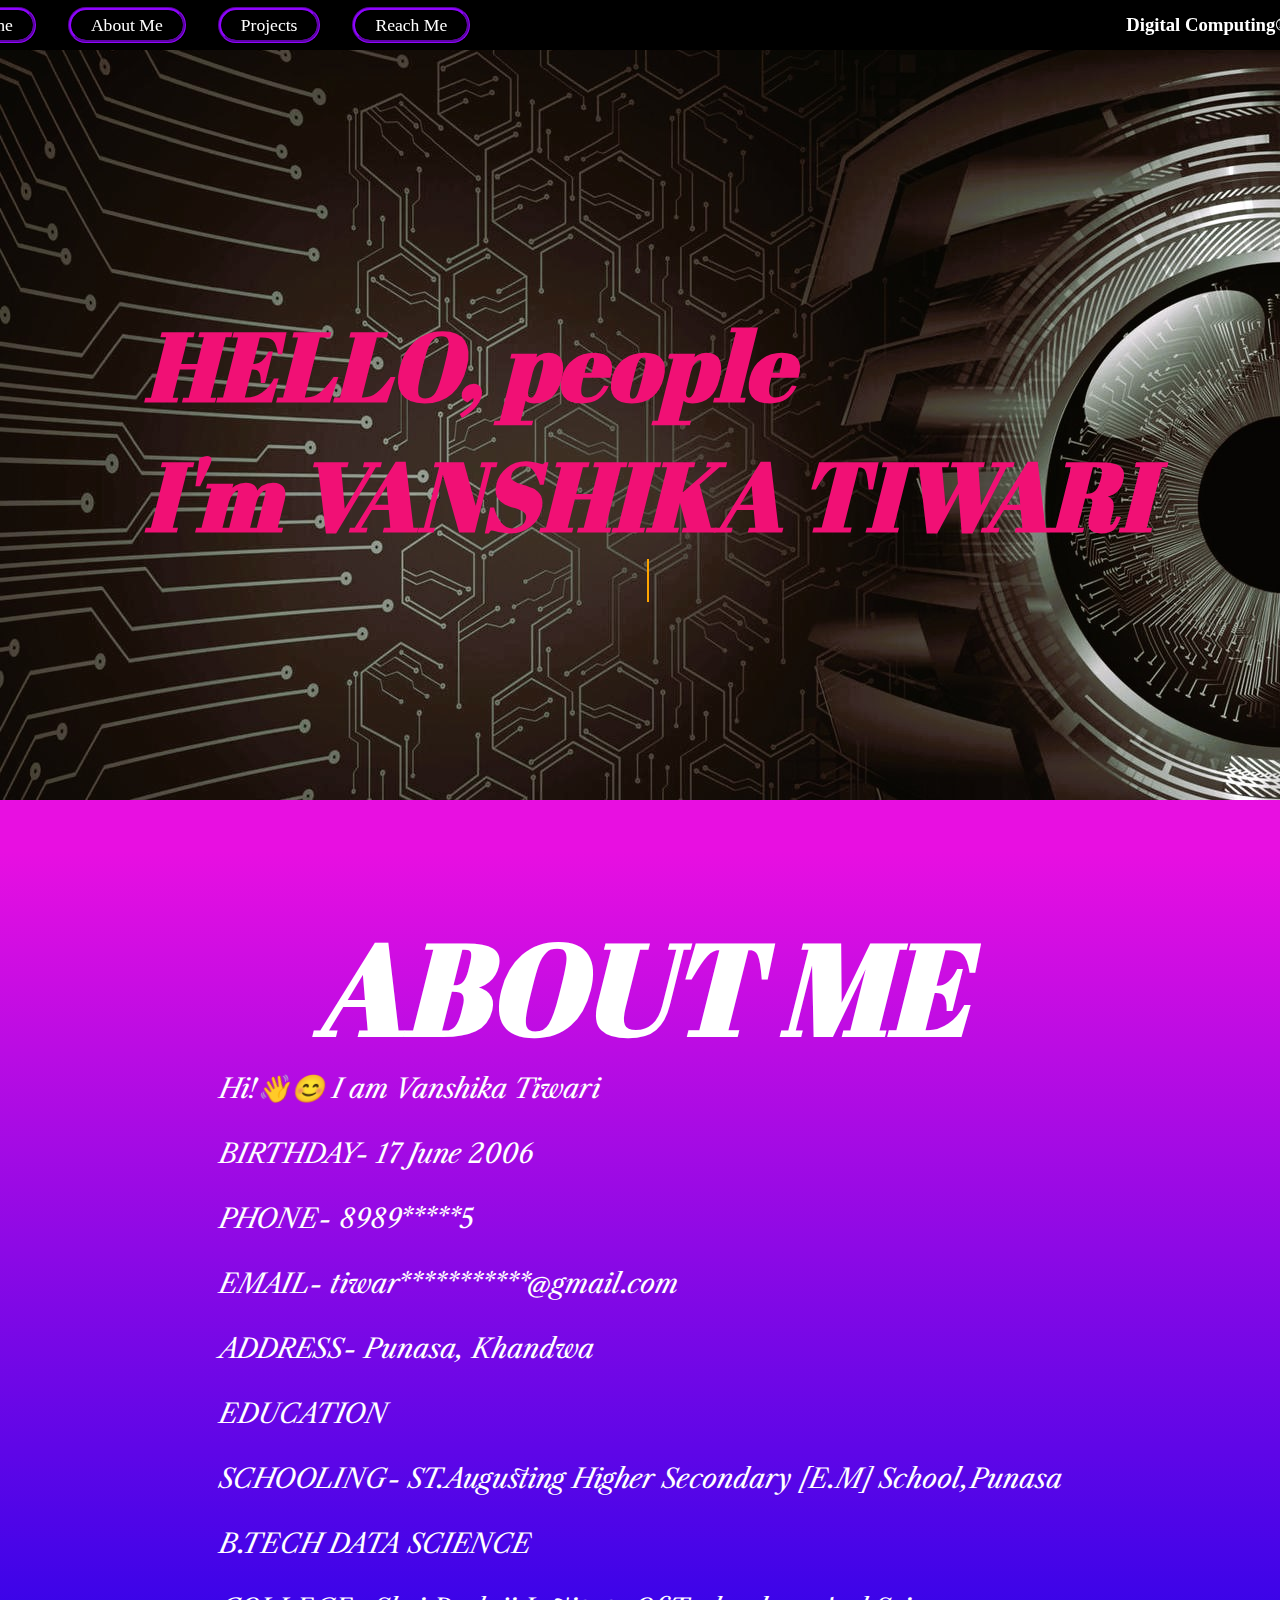
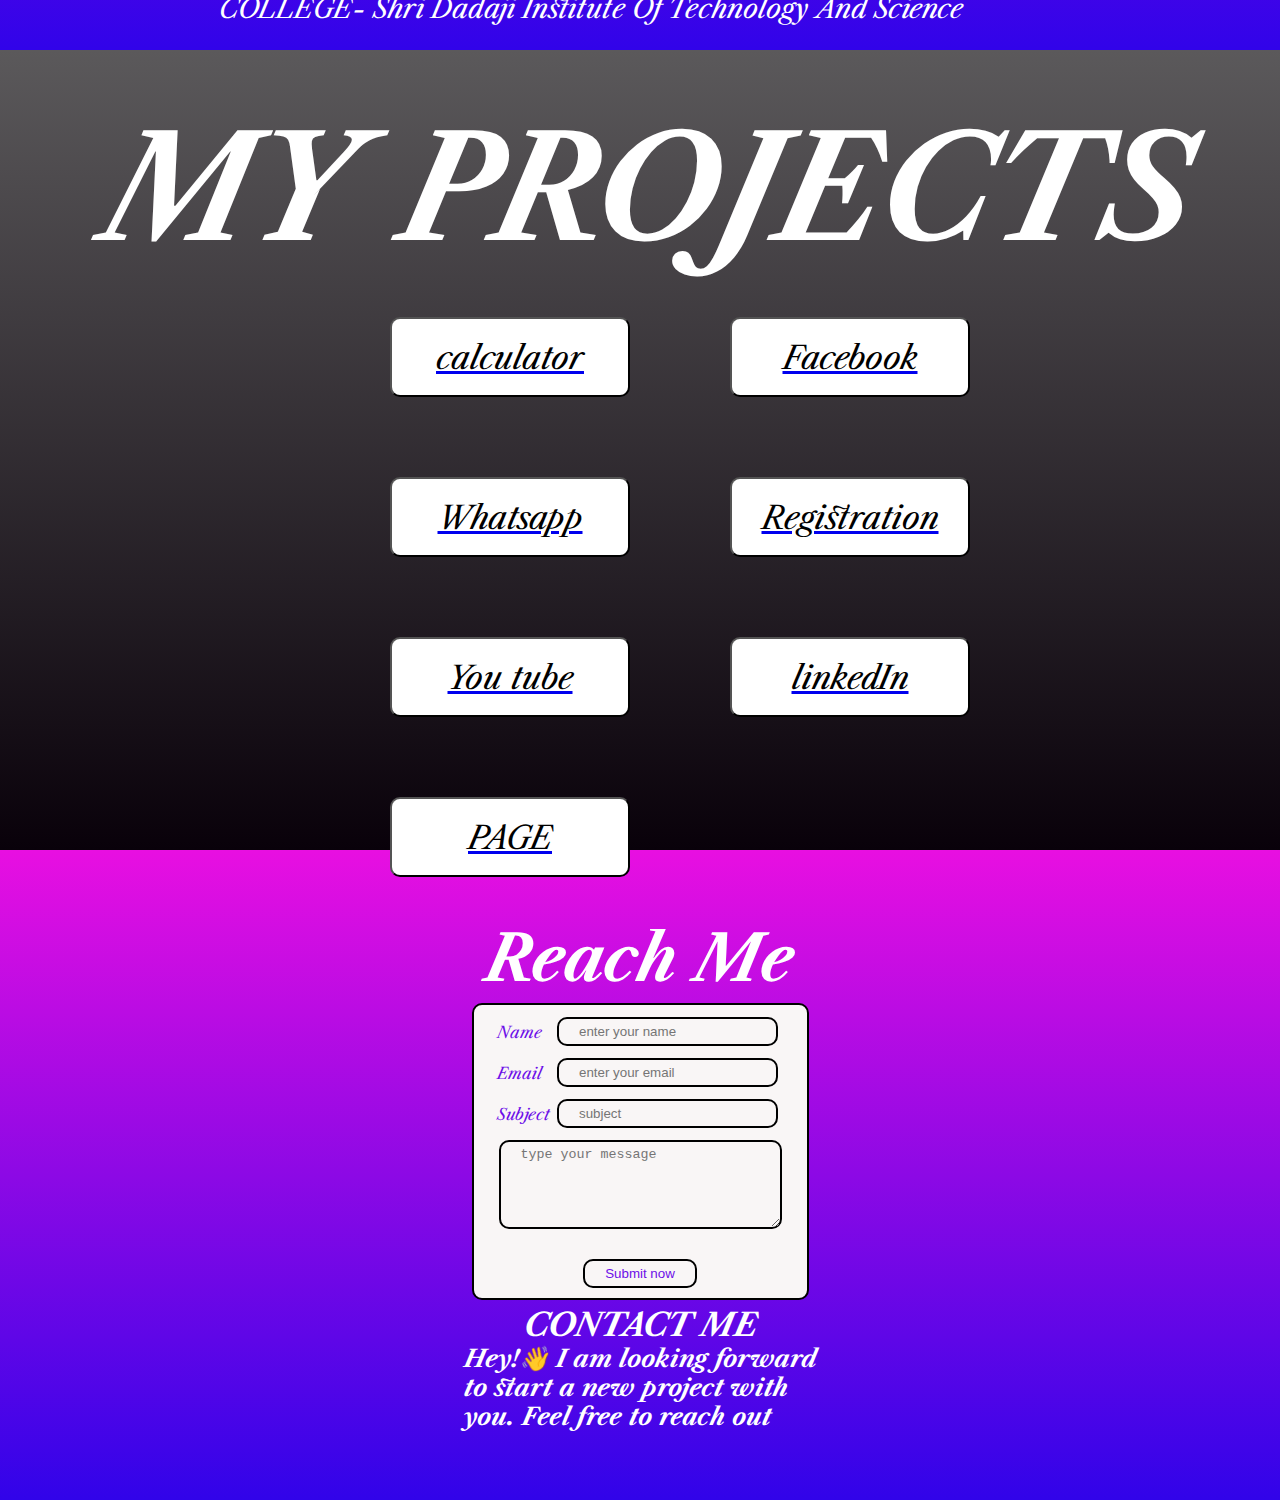
<file: index.html>
<!DOCTYPE html>
<html lang="en">

<head>
    <meta charset="UTF-8">
    <meta name="viewport" content="width=device-width, initial-scale=1.0">
    <title>Document</title>
    <link rel="stylesheet" href="stylesheet2.css">
    <link rel="preconnect" href="https://fonts.googleapis.com">
    <link rel="preconnect" href="https://fonts.gstatic.com" crossorigin>
    <link
        href="https://fonts.googleapis.com/css2?family=Abril+Fatface&family=Libre+Caslon+Text:ital,wght@0,400;0,700;1,400&display=swap"
        rel="stylesheet">
        <link href="https://fonts.googleapis.com/icon?family=Material+Icons" rel="stylesheet">

</head>

<body>
    <nav class="navbar">
        <ul>
            <li><a href="#home">Home</a></li>
            <li><a href="#about">About&nbsp;Me</a></li>
            <li><a href="#projects">Projects</a></li>
            <li><a href="#reach">Reach&nbsp;Me</a></li>
        </ul>
        <h3>Digital&nbsp;Computing®&nbsp;Tasks</h3>
    </nav>
    <div>
        <section id="home">
            <div id="box">
                <h1 class="hom">HELLO, people</h1>
                <h1 class="hoe"> I'm VANSHIKA TIWARI</h1>

            </div>
            <div class="typing">“THIS IS MY PORTFOLIO.❤”</div>
        </section>
    </div>

    <div>
        <section id="about">
          <div id="box1"><h1 >ABOUT ME</h1></div>  
            
            <div class="about">
      
                <div >
                    <h2>Hi!👋😊 I am Vanshika Tiwari</h2>
                    <h2>BIRTHDAY-&nbsp;17&nbsp;June&nbsp;2006</h2>
                    <h2>PHONE-&nbsp;8989*****5</h2>
                    <h2>EMAIL-&nbsp;tiwar***********@gmail.com</h2>
                    <h2>ADDRESS-&nbsp;Punasa,&nbsp;Khandwa</h2>
                    <h2>EDUCATION</h2>
                    <h2>SCHOOLING-&nbsp;ST.Augusting Higher Secondary [E.M] School,Punasa</h2>
                    <h2>B.TECH DATA SCIENCE</h2>
                    <h2>COLLEGE- Shri Dadaji Institute Of Technology And Science</h2>
                    
                </div>
            </div>
        </section>
    </div>

    <div>
        <section id="projects">
            <div id="myprojects"><h1 >MY PROJECTS</h1></div>
            <div id="html">
                <div id="project1">
                    
                    <a href="tail calc.html" target="_blank"><button>calculator</button></a>
                </div>
                <div id="project2">
                   
                    <a href="fb.html" target="_blank"><button>Facebook</button></a>
                </div>
                <div id="project3">
                    
                    <a href="Whatsapp.html" target="_blank"><button>Whatsapp</button></a>
                </div>
                <div id="project4">
                    
                    <a href="registration.html" target="_blank"><button>Registration</button></a>
                </div>
                <div id="project5">
                    
                    <a href="youtube.html" target="_blank"><button>You tube</button></a>
                </div>
                <div id="project6">
                  
                    <a href="LINKEDIN.html" target="_blank"><button>linkedIn</button></a>
                </div>
                <div id="project7">
                   <a href="VANSHIKA.HTML" target="_blank"><button>PAGE</button></a>
                </div>
                
            </div>

        </section>
    </div>
    <div>
        <section id="reach">
            <h1 id="use">Reach Me</h1>

            <form action="" class="form">
                <table>
                    <tbody>
                        <tr>
                            <td>Name</td>
                            <td><input type="text" name="name" id="name" placeholder="enter your name" class="form">
                            </td>
                        </tr>
                        <tr>
                            <td>Email</td>
                            <td><input type="email" name="email" id="email" placeholder="enter your email" class="form">
                            </td>
                        </tr>
                        <tr>
                            <td>Subject</td>
                            <td><input type="subject" name="subject" id="subject" class="form" placeholder="subject">
                            </td>
                        </tr>
                    </tbody>
                </table>
                <textarea name="message" id="message" class="form" cols="28" rows="5"
                    placeholder="type your message"></textarea><br>
                <input id="submit" class="form" type="submit" value="Submit now">
            </form>
            
                <h1 class="kri">
                    CONTACT ME
                </h1>
                <h2>Hey!👋 I am looking forward <br> to start a new project with <br> you. Feel free to reach out</h2>
            
            
        </section>
    </div>

</body>

</html>
</file>
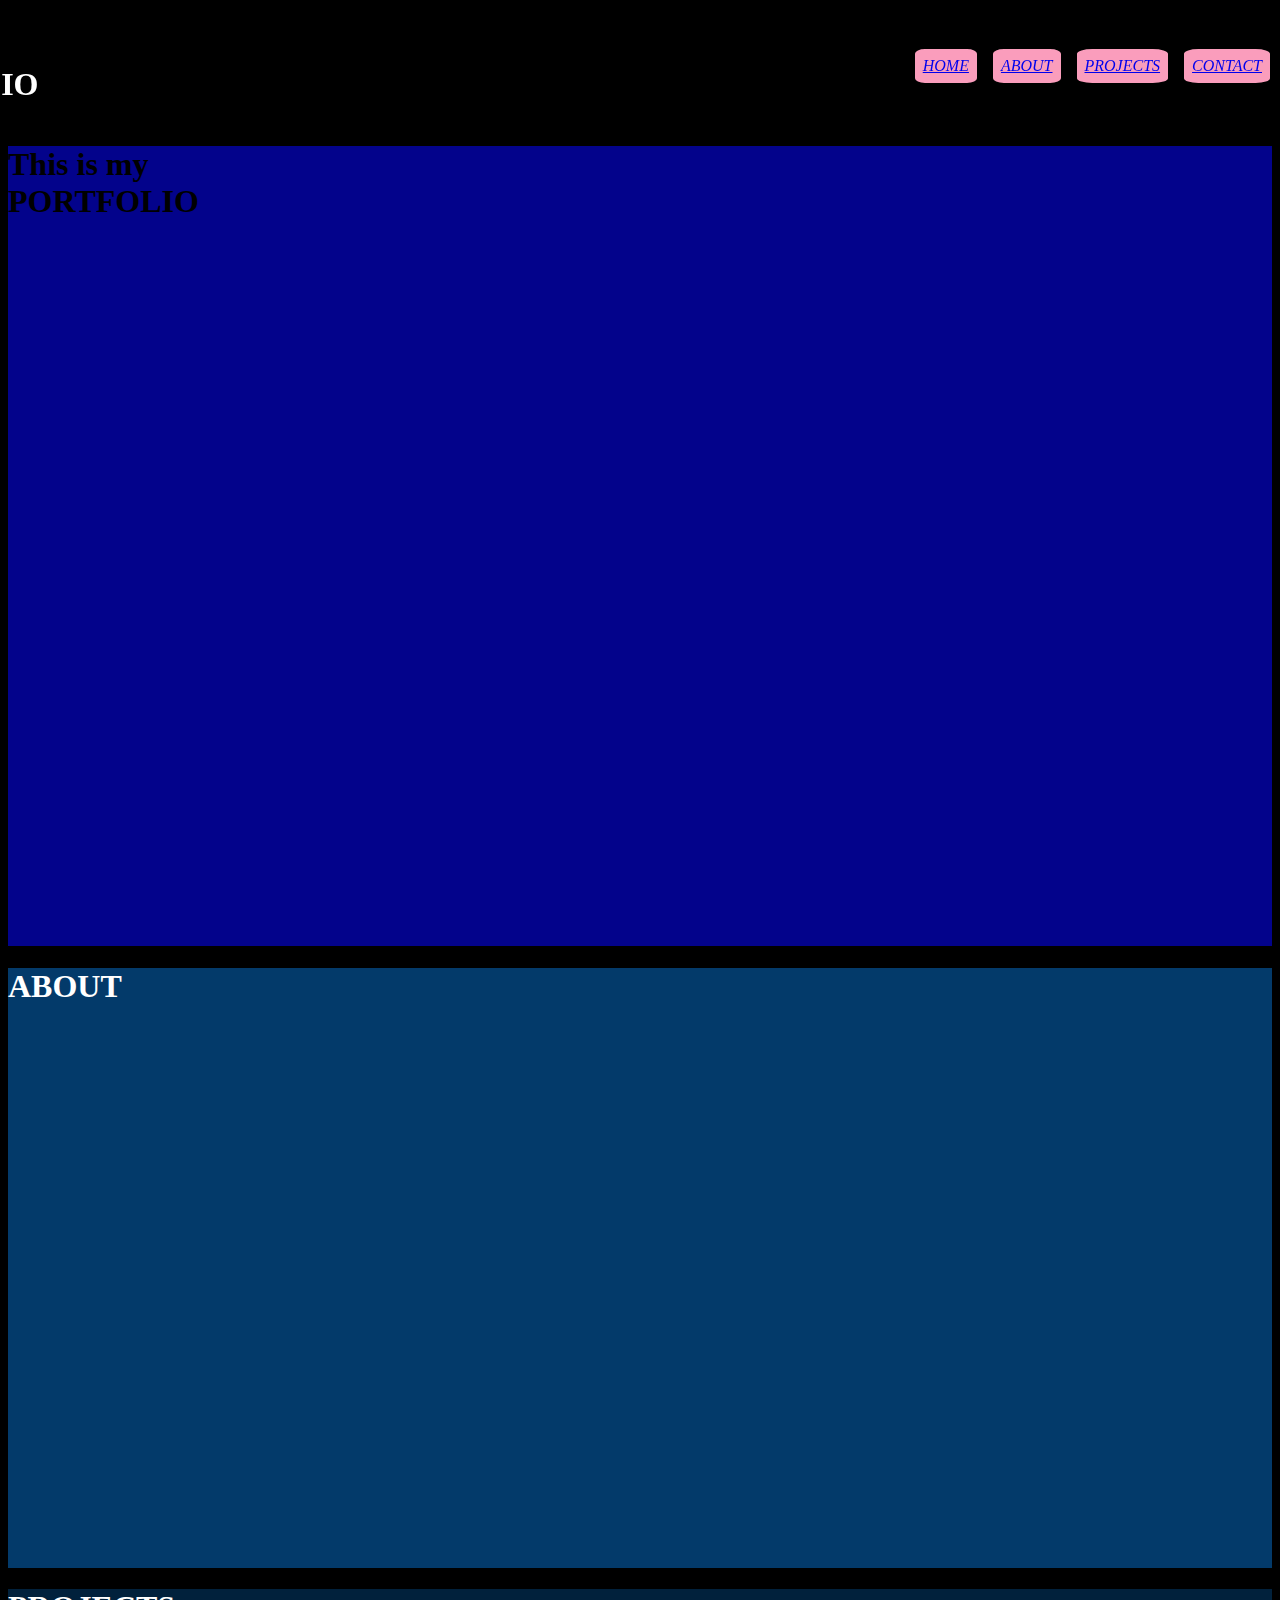
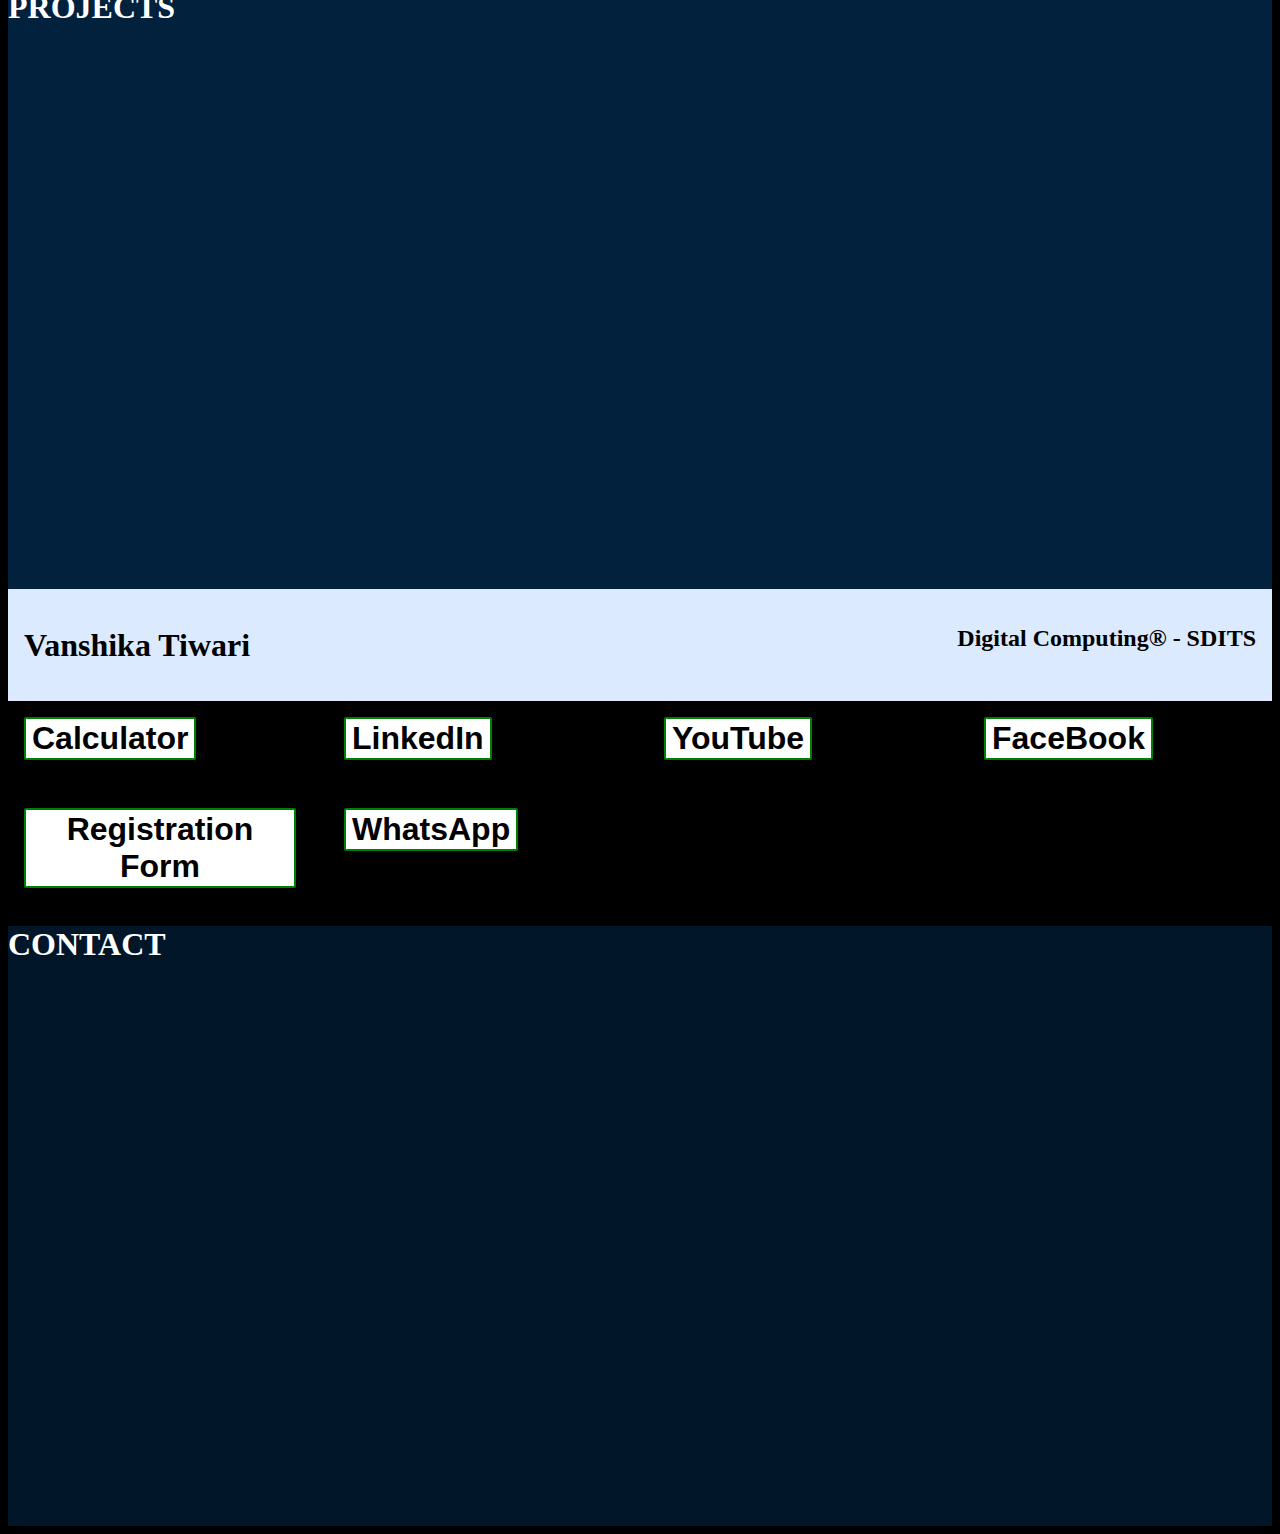
<file: index1.html>
<!DOCTYPE html>
<html lang="en">
  <head>
    <meta charset="UTF-8" />
    <meta name="viewport" content="width=device-width, initial-scale=1.0" />
    <title>Document</title>
    <style>
      .html{
        scroll-behavior: smooth;
        background-color: black;
      }
      .p-4{
          padding: 1rem;
      }
      .bg-blue-100{
          opacity: 1;
          background-color: rgba(219,  234,  254, 1);
      }
      .flex{
          display: flex;
      }
      .justify-between{
          justify-content: space-between;
      }
      .gap-4{
          gap: 1rem;
      }
      .grid-cols-4{
          grid-template-columns: repeat(4, minmax(0, 1fr));
      }
      .grid{
          display: grid;
      }
      .navbar  {
       
        align-items: center;
        position: sticky;
        top: 0%;

        margin-right: 0px;
        display: flex;
        list-style: none;
        background-color: black;
        justify-content: end;

        H1 {
          color: white;
          display: flex;
          align-items: center;
          justify-self: left;
          margin-inline-end: 66%;
       
        }

      }
      button{
          border: 2px solid green;
          font-weight: bolder;
          border-radius:2px;
          background-color:white;
          font-size: 2rem;
        
      


      }
      button2{
        border: 2px solid black;
        border-radius: 18%;
        font-style: italic;
        background-color: rgb(250, 157, 188);
        padding: 0.5rem;
        margin-inline-start: 0%;


      }
      .navbar li{
        list-style: none;
        display: flex ;
        align-items: center;



      }
      #HOME {
        height: 800px;
        color: white;
        background-color: rgb(3, 3, 139);
      
      }
      .box {
        color: black;
        animation: van 5s infinite alternate-reverse forwards;
      }
      @keyframes van{
        to{
          top: 30%;
          width: 40%;
          height: 10%;
          font-size: 60px; margin-left: 20%;
          color: white;
        }
        from{
          top: 80%;
          width: 50%;
          height: 50%;
          font-size: 60%;
          margin-left: 60%;
         
        }
      }
      #ABOUT {
        height: 600px;
        color: white;
        background-color: rgb(3, 58, 106); 
       
      }
      .hel{
        border: 2px solid black;
        border-radius: 100%;
        animation: van 5s infinite alternate-reverse forwards;
      }
      @keyframes van{
        to{
          top: 0;
          width: 50%;
          height: 50%;
         margin-left: 20%;
          color: white;
        }
        from{
          top: 50px;
          width: 80px;
          height: 80px;
          
          margin-left: 60%;
         
        }
      }
       #PROJECTS {
        height: 600px;
        color: white;
        background-color: rgb(1, 33, 60);
      }
      #CONTACT {
        height: 600px;
        color: white;
        background-color: rgb(1, 22, 40);
       }
       .box1{
        background-color: black;
        border-radius: 100%;
        border-color: azure;
        size: 10%;
       }
       .box2{
        background-color: yellow;
        border-radius: 100%;
        border-color: black;
       }

    </style>
  </head>

  <body class="html">
    <nav class="navbar">
      <h1>MY PORTFOLIO</h1>

      <ul>
        <li>
          <button2> <a href="#HOME">HOME</a> </button2>&nbsp;&nbsp;&nbsp;
          <button2> <a href="#ABOUT">ABOUT</a></button2
          >&nbsp;&nbsp;&nbsp; <button2> <a href="#PROJECTS">PROJECTS</a></button2
          >&nbsp;&nbsp;&nbsp;
          <button2> <a href="#CONTACT">CONTACT</a></button2
        </li>
      </ul>
    </nav>
    <section id="HOME">
    <div   class="box">
      <h1>This is my <br> PORTFOLIO</h1> 
      
    </div>
  </section>
    <div id="ABOUT">
      <h1>ABOUT</h1>
     
    </div>
    <div id="PROJECTS">
      <h1>PROJECTS</h1>
    </div>
   
   
    <div class="bg-blue-100 p-4 flex justify-between">
      <h1>Vanshika Tiwari</h1>
      <h2>Digital Computing® - SDITS</h2>
    </div>
    <div class="grid grid-cols-4 gap-4">
      <div class="p-4 rounded-2xl shadow">
        <a href="tail calc.html"><button>Calculator</button></a>
      </div>
      <div class="p-4 rounded-2xl shadow">
        <a href="LINKEDIN.html"><button>LinkedIn</button></a>
      </div>
      <div class="p-4 rounded-2xl shadow">
        <a href="youtube.html"><button>YouTube</button></a>
      </div>
      <div class="p-4 rounded-2xl shadow">
        <a href="FACEBOOK.html"><button>FaceBook</button></a>
      </div>
      <div class="p-4 rounded-2xl shadow">
        <a href="registration.html"><button>Registration Form</button></a>
      </div>
      <div class="p-4 rounded-2xl shadow">
        <a href="Whatsapp.html"><button>WhatsApp</button></a>
      </div>
    </div>
    <div id="CONTACT">
      <h1>CONTACT</h1>
    </div>
  </body>
</html>
</file>
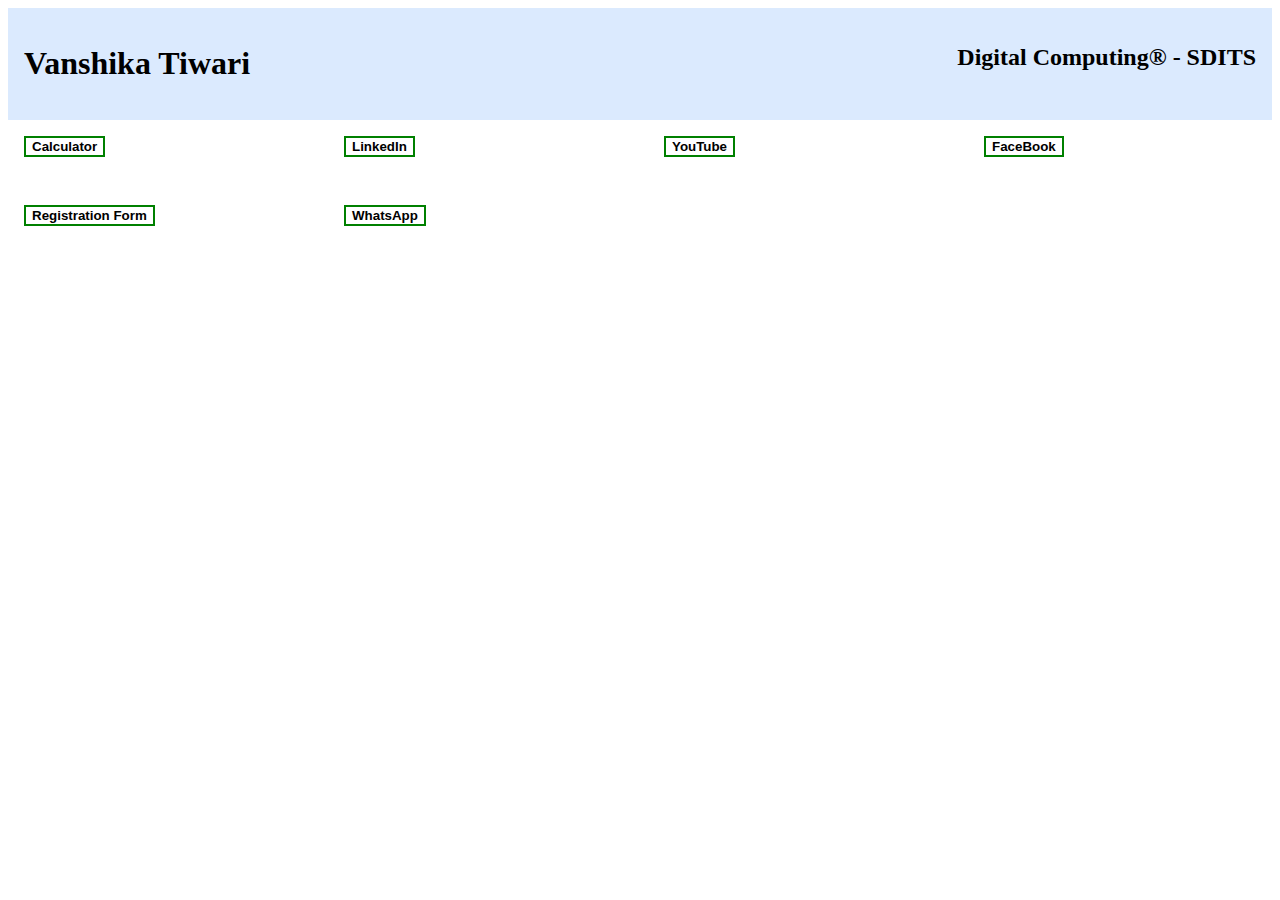
<file: index3.html>
<!DOCTYPE html>
<html lang="en">

<head>
    <meta charset="UTF-8">
    <meta name="viewport" content="width=device-width, initial-scale=1.0">
    <title>Document</title>
    <style>
        .p-4{
            padding: 1rem;
        }
        .bg-blue-100{
            opacity: 1;
            background-color: rgba(219,  234,  254, 1);
        }
        .flex{
            display: flex;
        }
        .justify-between{
            justify-content: space-between;
        }
        .gap-4{
            gap: 1rem;
        }
        .grid-cols-4{
            grid-template-columns: repeat(4, minmax(0, 1fr));
        }
        .grid{
            display: grid;
        }
        button{
            border: 2px solid green;
            font-weight: bolder; 
            border-radius:2px
            font-size: 2rem;
            background-color:white;
           
        }
      
        


    </style>

</head>

<body>
    <div class="bg-blue-100 p-4 flex justify-between">
        <h1>Vanshika Tiwari</h1>
        <h2>Digital Computing® - SDITS</h2>
    </div>
    <div class="grid grid-cols-4 gap-4">
        <div class="p-4 rounded-2xl shadow">
            <a href="tail calc.html"><button>Calculator</button></a>
        </div>
         <div class="p-4 rounded-2xl shadow">
            <a href="LINKEDIN.html"><button>LinkedIn</button></a>
        </div>
         <div class="p-4 rounded-2xl shadow">
            <a href="youtube.html"><button>YouTube</button></a>
        </div>
         <div class="p-4 rounded-2xl shadow">
            <a href="fb.html"><button>FaceBook</button></a>
        </div>
         <div class="p-4 rounded-2xl shadow">
            <a href="registration.html"><button>Registration Form</button></a>
        </div> <div class="p-4 rounded-2xl shadow">
            <a href="Whatsapp.html"><button>WhatsApp</button></a>
        </div>
    </div>




</body>

</html>
</file>
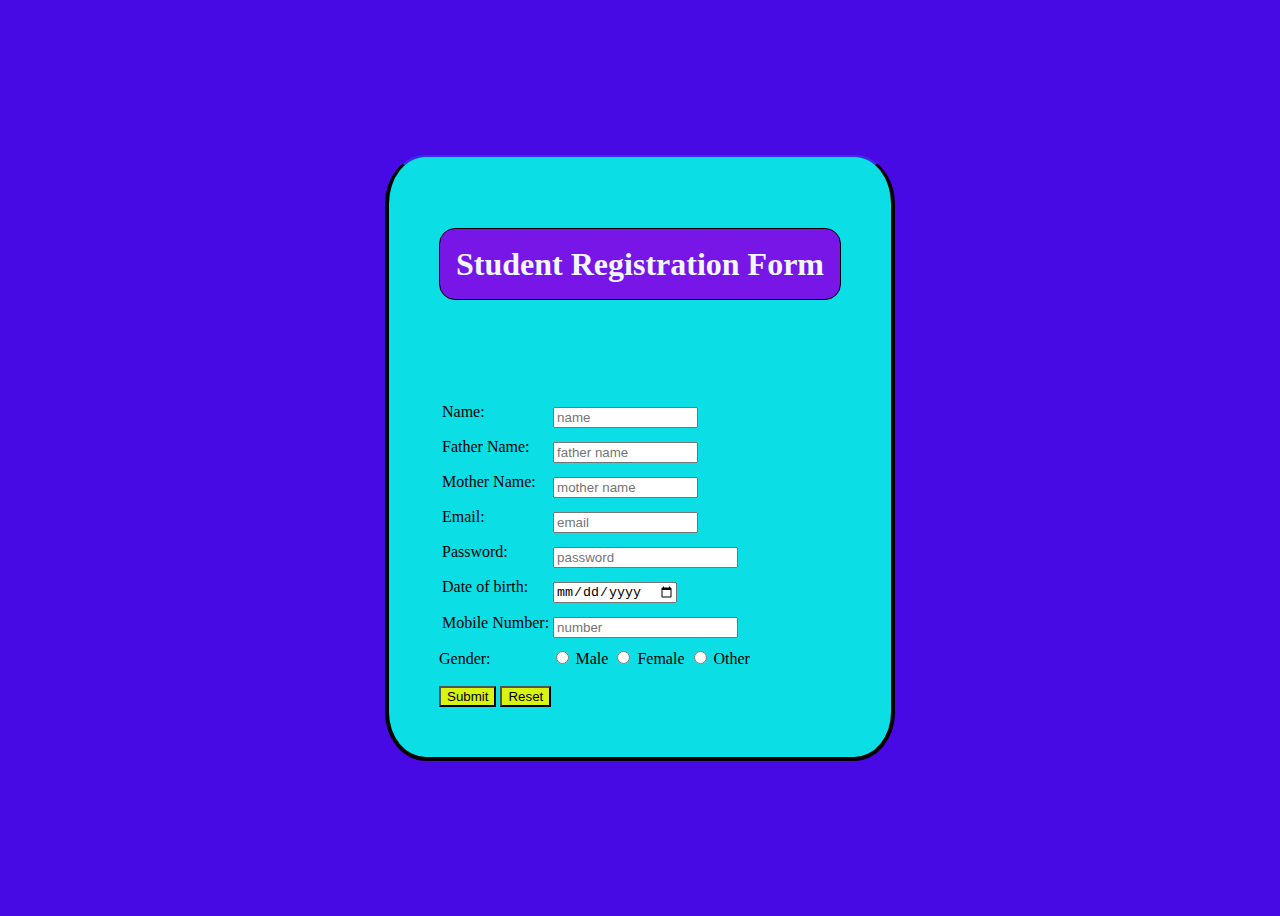
<file: registration.html>
<!DOCTYPE html>
<html lang="en">
<head>
    <meta charset="UTF-8">
    <meta name="viewport" content="width=device-width, initial-scale=1.0">
    <title>REGISTRATION FORM</title>
    <style>
        body {
            display: flex;
            justify-content: center;
            align-items: center;
            height: 100vh;
            background-color: rgb(72, 10, 228);
    
        }
        
        #login {
            background-color: rgb(12, 222, 230);
            border: solid 4px BLACK;
            border-radius: 8%;
            padding: 50PX;
            border-top: solid 2px rgb(57, 44, 238);
        }
    
        .mt-10 {
            margin-top: 10px;
    
        }
        .h1{
            color: aliceblue;
            background-color: rgb(120, 22, 231);
            border: solid 1px BLACK;
            border-radius: 16px;
            height: 70px;
            width: 400px;
            text-align: center;
            align-items: center;
            display: flex;
            justify-content: center;
    
        }
        </style>
</head>
<body>
    <form>
    <div class="flex justify-center">
    
        <div id="login">
            <h1 class="h1">Student Registration Form </h1>
        <br><br><br><br><table>
       <tbody><tr> 
        <td class="cc">Name:</td>
        <td> <input type="text" class="mt-10" name="Student Name" size="15" placeholder="name" maxlength="30px"></td>
      </tr>
      <tr>
        <td class="cc">Father Name:</td>
        <td>  <input type="text" class="mt-10" name="father name" size="15" placeholder="father name" maxlength="30px"></td>
    </tr>
    <tr>
        <td class="cc"> Mother Name:</td>
        <td><input type="text" class="mt-10" name="mother name" size="15" placeholder="mother name" maxlength="30px"></td>
    </tr>
    <tr>
      <td class="cc">Email:</td> 
        <td><input type="text" class="mt-10" name=" email" size="15" placeholder="email" maxlength="30px"></td>
    </tr>
    <tr>
       <td>Password:</td>
        <td><input class="mt-10" type="password" placeholder="password" name="password"></td></tr>  
        <tr>
      <td>Date of birth:</td> 
       <td> <input class="mt-10" type="date" placeholder="date" name="date"> </td>
    </tr>
    <tr>
    <td>Mobile Number:</td>
    <td><input class="mt-10" type="number" placeholder="number" name="number"></td>
    </tr>
    </tbody></table>
    <div>
        <tbody>Gender:</tbody>&nbsp;&nbsp;&nbsp;&nbsp;&nbsp;&nbsp;&nbsp;&nbsp;&nbsp;&nbsp;&nbsp;&nbsp;&nbsp;&nbsp;
    <input id="gender" name="gender"  type="radio" class="mt-10">
    Male
</input>
<input  id="gender"  name="gender" type="radio" class="mt-10">
        Female
</input>
<input  id="gender"  name="gender" type="radio" class="mt-10">
        Other
</input>
</div><br>
<div>
       
    
        <button style="background-color: rgb(218, 244, 17);">Submit</button>
     <button style="background-color: rgb(218, 244, 17);">Reset</button>
    </div>
    
    
        </div>
    </form>
</body>
</html>
</file>
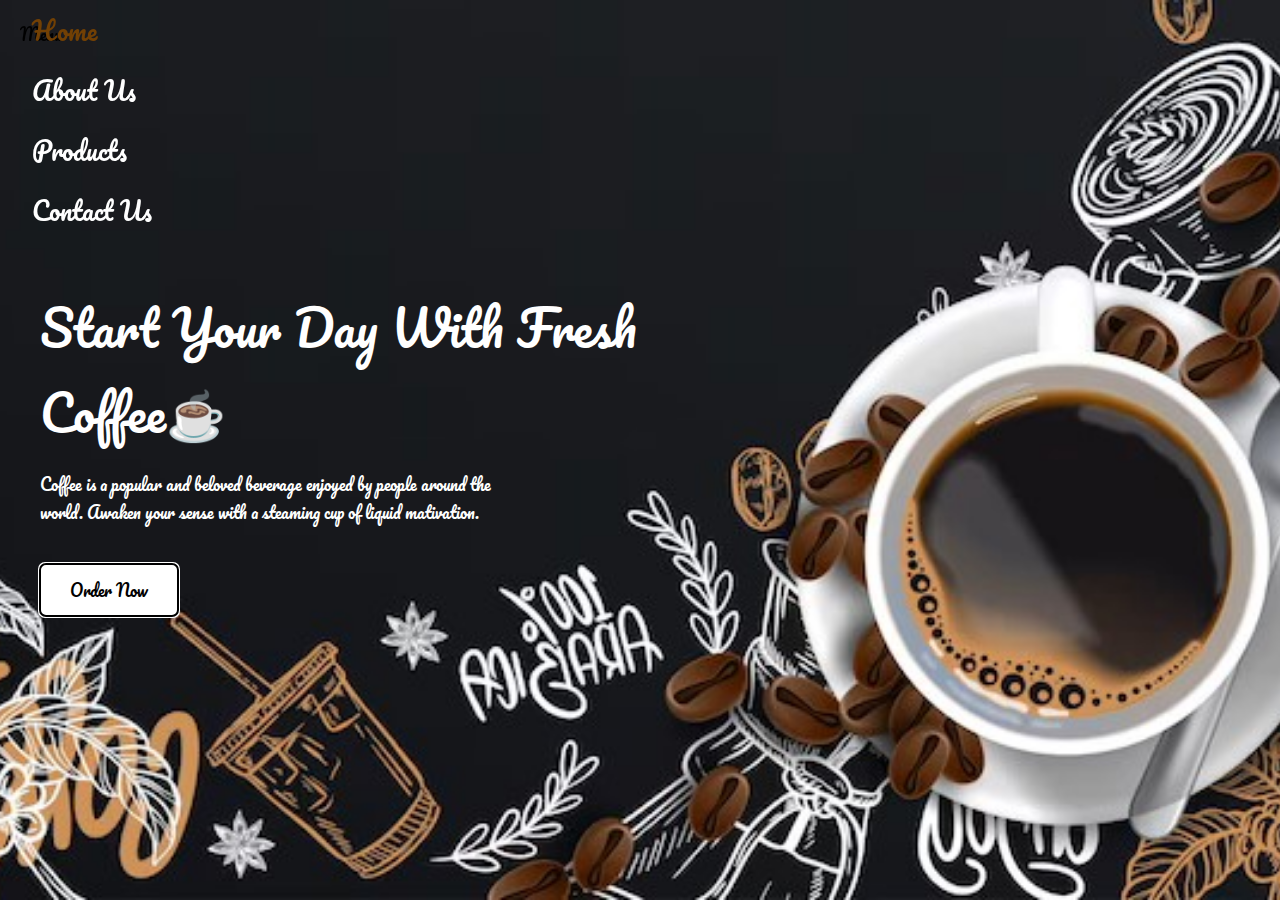
<file: VANSHIKA.HTML>
<!DOCTYPE html>
<html lang="en">

<head>
    <meta charset="UTF-8">
    <meta name="viewport" content="width=device-width, initial-scale=1.0">
    <title>PAGE</title>
    <link rel="preconnect" href="https://fonts.googleapis.com">
    <link rel="preconnect" href="https://fonts.gstatic.com" crossorigin>
    <link href="https://fonts.googleapis.com/css2?family=Pacifico&display=swap" rel="stylesheet">
    <style>
        * {
            margin: 0;
            padding: 0;
            box-sizing: border-box;
            font-family: "Pacifico", serif;
            font-weight: 400;
            font-style: normal;
        }

        body {
            height: 100vh;
            background: url(copyrealistic-coffee-background-with-drawings_157027-1112.jpg);
            background-position: center;
            background-size: cover;
        }
        header {
            position: fixed;
            top: 0;
            left: 0;
            width: 100%;
            padding: 20px;
            cursor: pointer;
        }
        .sidenav {
            height: 100%;
            width: 0;
            position: fixed;
            z-index: 1;
            top: 0;
            left: 0;
            background-color: black;
        }
        .sidenav a {
            padding: 8px 8px 8px 32px;
            text-decoration: none;
            font-size: 25px;
            color: white;
            display: block;
            transition: 0.2s;
            
        }
        .sidenav a:hover {
            color: rgb(114, 64, 4);
        }
        .sidenav .closebtn {
            position: absolute;
            top: 0;
            right: 25px;
            font-size: 35px;
            margin-left: 50px;
        }
        .herosection {
            height: 100vh;
            display: flex;
            align-items: center;
           padding: 0 20px;
        }
        .herosection .container {
            color: white;
            max-width: 1200px;
            width: 100%;
            margin: auto;
        }
        .herosection .container h1 {
            font-size: 3rem;
            max-width: 600px;
        }
        .herosection .container p {
            font-weight: 300;
            margin-top: 15px;
            max-width: 600px;
        }
        .herosection .container button {
            background: white;
            outline: auto;
            border: none;
            font-size: 1rem ;
            font-weight: 500;
            margin-top: 38px;
            padding: 12px 30px;
            border-radius: 6px;
            cursor: pointer;
        }
        .herosection .container button:hover {
            color: rgb(114, 64, 4);
            background: rgb(219, 123, 5);
        }
        header Menu {
            color: white;
            cursor: pointer;
            display: none;
        }
        #close-menu-btn {
            display: none;
            position: absolute;
            right: 20px;
            top: 20px;
            cursor: pointer;
        }
        @media screen and (max-width: 900px){
            .sidenav a {
                color: white;
            }
            .herosection .container {
                text-align: center;
            }
            .herosection .container :is(h1;)
            
        }
        


    </style>
</head>

<body>
    <header>
        <div id="mysidenave" class="sidenav">
            <a href="javascript:void(0)" class="closebtn" onclick="closeNav()">&times;</a>
            <a href="">Home</a>
            <a href="">About&nbsp;Us</a>
            <a href="">Products</a>
            <a href="">Contact&nbsp;Us</a>
        </div>
        <span onclick="openNave()">Menu</span>
    </header>
    <section class="herosection">
        <div class="container">
            <h1>Start Your Day With Fresh Coffee☕</h1>
            <p>Coffee is a popular and beloved beverage enjoyed by people around the <br>
                world. Awaken your sense with a steaming cup of liquid mativation.</p>
            <button id="contactbtn">Order Now</button>
        </div>
    </section>
    <script>

    </script>

</body>

</html>
</file>
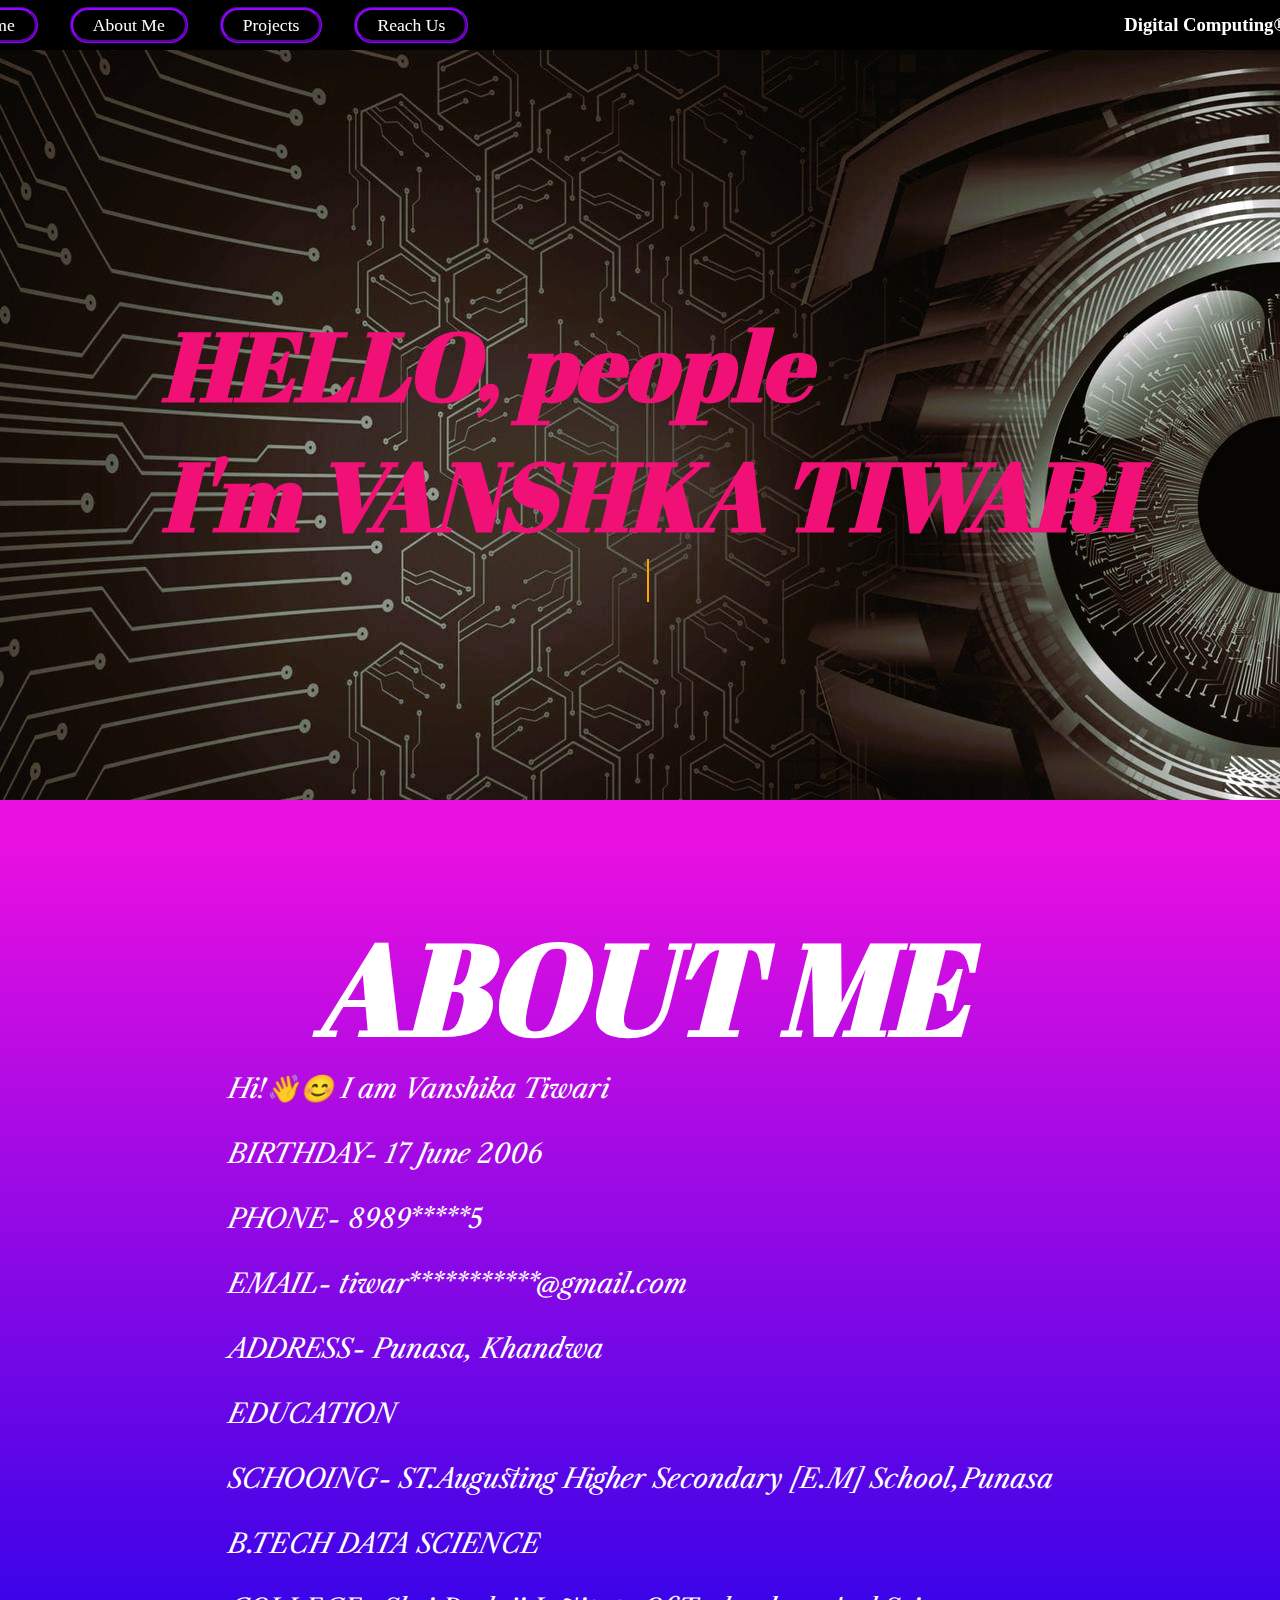
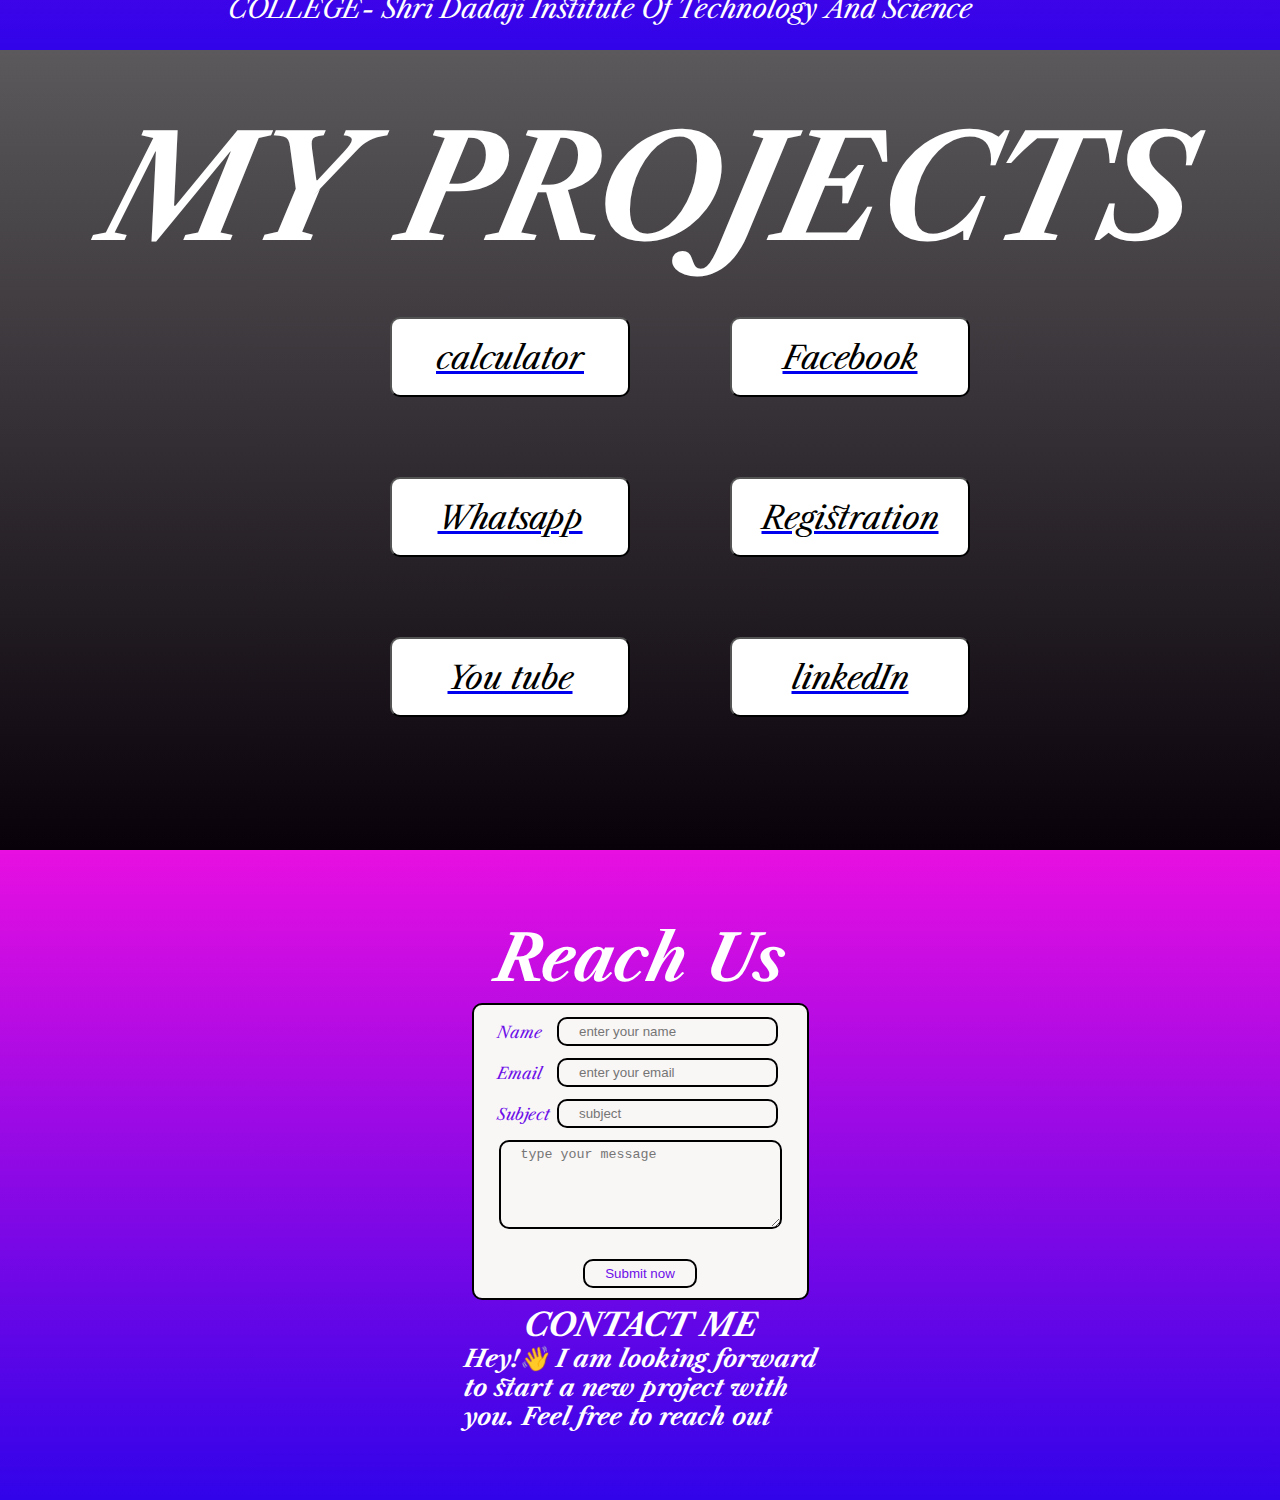
<file: vportfolio.html>
<!DOCTYPE html>
<html lang="en">

<head>
    <meta charset="UTF-8">
    <meta name="viewport" content="width=device-width, initial-scale=1.0">
    <title>Document</title>
    <link rel="stylesheet" href="stylesheet2.css">
    <link rel="preconnect" href="https://fonts.googleapis.com">
    <link rel="preconnect" href="https://fonts.gstatic.com" crossorigin>
    <link
        href="https://fonts.googleapis.com/css2?family=Abril+Fatface&family=Libre+Caslon+Text:ital,wght@0,400;0,700;1,400&display=swap"
        rel="stylesheet">
        <link href="https://fonts.googleapis.com/icon?family=Material+Icons" rel="stylesheet">

</head>

<body>
    <nav class="navbar">
        <ul>
            <li><a href="#home">Home</a></li>
            <li><a href="#about">About&nbsp;Me</a></li>
            <li><a href="#projects">Projects</a></li>
            <li><a href="#reach">Reach&nbsp;Us</a></li>
        </ul>
        <h3>Digital&nbsp;Computing®&nbsp;Tasks</h3>
    </nav>
    <div>
        <section id="home">
            <div id="box">
                <h1 class="hom">HELLO, people</h1>
                <h1 class="hoe"> I'm VANSHKA TIWARI</h1>

            </div>
            <div class="typing">“THIS IS MY PORTFOLIO.❤”</div>
        </section>
    </div>

    <div>
        <section id="about">
          <div id="box1"><h1 >ABOUT ME</h1></div>  
            
            <div class="about">
      
                <div >
                    <h2>Hi!👋😊 I am Vanshika Tiwari</h2>
                    <h2>BIRTHDAY-&nbsp;17&nbsp;June&nbsp;2006</h2>
                    <h2>PHONE-&nbsp;8989*****5</h2>
                    <h2>EMAIL-&nbsp;tiwar***********@gmail.com</h2>
                    <h2>ADDRESS-&nbsp;Punasa,&nbsp;Khandwa</h2>
                    <h2>EDUCATION</h2>
                    <h2>SCHOOING-&nbsp;ST.Augusting Higher Secondary [E.M] School,Punasa</h2>
                    <h2>B.TECH DATA SCIENCE</h2>
                    <h2>COLLEGE- Shri Dadaji Institute Of Technology And Science</h2>
                    
                </div>
            </div>
        </section>
    </div>

    <div>
        <section id="projects">
            <div id="myprojects"><h1 >MY PROJECTS</h1></div>
            <div id="html">
                <div id="project1">
                    
                    <a href="tail calc.html" target="_blank"><button>calculator</button></a>
                </div>
                <div id="project2">
                   
                    <a href="fb.html" target="_blank"><button>Facebook</button></a>
                </div>
                <div id="project3">
                    
                    <a href="whatsapp.html" target="_blank"><button>Whatsapp</button></a>
                </div>
                <div id="project4">
                    
                    <a href="registration.html" target="_blank"><button>Registration</button></a>
                </div>
                <div id="project5">
                    
                    <a href="youtube.html" target="_blank"><button>You tube</button></a>
                </div>
                <div id="project6">
                  
                    <a href="LINKEDIN.html" target="_blank"><button>linkedIn</button></a>
                </div>
                
            </div>

        </section>
    </div>
    <div>
        <section id="reach">
            <h1 id="use">Reach Us</h1>

            <form action="" class="form">
                <table>
                    <tbody>
                        <tr>
                            <td>Name</td>
                            <td><input type="text" name="name" id="name" placeholder="enter your name" class="form">
                            </td>
                        </tr>
                        <tr>
                            <td>Email</td>
                            <td><input type="email" name="email" id="email" placeholder="enter your email" class="form">
                            </td>
                        </tr>
                        <tr>
                            <td>Subject</td>
                            <td><input type="subject" name="subject" id="subject" class="form" placeholder="subject">
                            </td>
                        </tr>
                    </tbody>
                </table>
                <textarea name="message" id="message" class="form" cols="28" rows="5"
                    placeholder="type your message"></textarea><br>
                <input id="submit" class="form" type="submit" value="Submit now">
            </form>
            
                <h1 class="kri">
                    CONTACT ME
                </h1>
                <h2>Hey!👋 I am looking forward <br> to start a new project with <br> you. Feel free to reach out</h2>
            
            
        </section>
    </div>

</body>

</html>
</file>
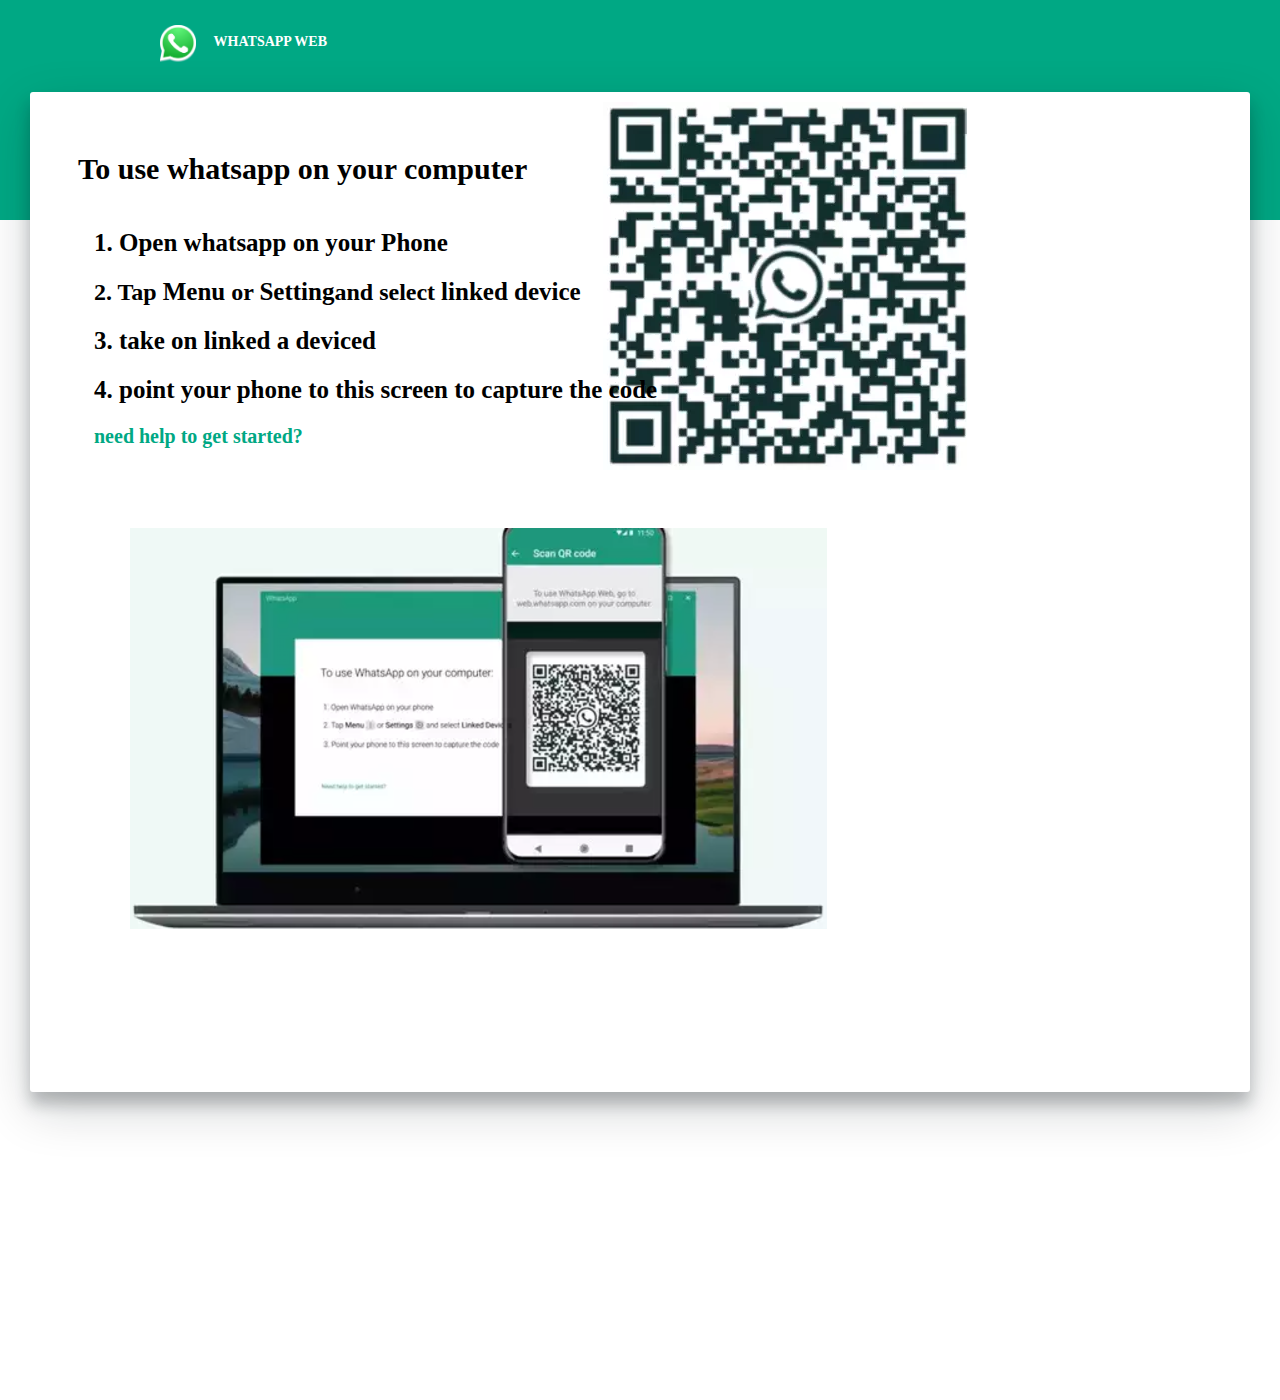
<file: Whatsapp.html>
<!DOCTYPE html>
<html lang="en">

<head>
    <meta charset="UTF-8">
    <meta name="viewport" content="width=device-width, initial-scale=1.0">
    <title>whatsapp</title>
    <style>
        .nav{
            height: 220px;
            background: #00a884;
        }
        *{
            padding: 0;
            left: 0;
            margin: 0;
            right: 0;
        }
        body{
            height: 1400px;
            background: white;
        }
        .wtsp{
            height: 37px;
            margin-top: 25px;
            margin-left: 10rem;
        }
        span{
            color: white;
            font-size: 14px;
            font-family: Arial, Helvetica, sans-serif,  ;
            font-weight: BOLD;
            text-transform: uppercase;
            position: relative;
            top: -16PX;
            left: 18px;
        }
        .main{
            height: 1000px;
            background: #ffffff;
            margin-left: 30px;
            margin-right: 30px;
            margin-top: 2%;
            box-shadow: rgba(11, 20, 26, 0.19) 0px 17px 50px 0px, rgba(11, 20,26, 0.24) 0px 12px 15px 0px;
            border-radius: 3px;
        }
        .row{
            display: flex;
        }
        #text{
            margin-top: 60px;
            font-family: peppins;
        }
        h1{
            font-size: 30px;
            position: relative;
            left: 3rem;
        }
        strong{
            color: black black;
        }
        #img{
            margin-top: 10px;
            margin-left: 10px;
        }
        .dot{
            height: 28px;
        }
        h2{
            font-size: 24px;
        }
        h2>strong{
            font-weight: bolder;
            font-size: 25px;
        }
        h3{
            font-size: 25px;
        }
        h4{
            font-size: 25px;
        }
        h4>strong{
            font-weight: bolder;
            font-size: 25px;
        }
        h5{
            font-size: 25px;
        }
        .slide{
            position: relative;
            left: 4rem;
            top: -20px;
            font-size: 18px;
        }
        .link{
            text-decoration: none;
            color: #00a884;
            font-weight: bold;
            font-size: 20px;
        }
        .dot{
            position: relative;
            top: 10px;
        }
        .last1{
            margin-top: 50px;
            margin-left: 100px;
            align-items: center;
        }
        .last{
            background: #f7f9fa;
        }
        strong{
            font-size: 18px;
            font-family: bold;
        }
    </style>
</head>

<body>
    <div class="nav">
        <img class="wtsp" src="circle.png" alt="error"><span>whatsapp web</span>
        <div class="main">
            <div class="row">
                <div class="col" id="text">
                    <h1>To use whatsapp on your computer</h1>
                    <div class="slide">
                        <br>
                        <br>
                        <br>
                        <h3>1. Open whatsapp on your Phone</h3>
                        <br>
                        <h2>2. Tap <strong>Menu</strong> or <strong>Setting</strong>and select <strong>linked
                                device</strong></h2>
                        <br>
                        <h4>3. take on <strong>linked a deviced</strong></h4>
                        <br>
                        <h5>4. point your phone to this screen to capture the code</h5>
                        <br>
                        <a href="#" class="link"> need help to get started?</a>
                    </div>
                </div>
                <div class="col" id="img">
                    <img src="bar.png" alt="">
                </div>
               
            </div>
            <div class="last1">
                <img src="Screenshot (1176).png" alt="">
            </div>
        </div>

    </div>


</body>

</html>
</file>
<file: stylesheet2.css>
* {
    margin: 0;
    padding: 0;
    scroll-behavior: smooth;
}

html {
    scroll-behavior: smooth;
    background-color: #e80fe1;
}

.navbar {
    display: flex;
  
    justify-content: center;
    height: 50px;
    align-items: center;
    position: sticky;
    top: 0;

}

.navbar::before {
    content: "";
    position: absolute;
  background-color: black;
    height: 100%;
    width: 100%;
    z-index: -1;

}

.navbar ul {
    display: flex;
    list-style: none;
}

.navbar ul li {
    font-size: 1.1rem
}

.navbar ul li a {
    padding: 5px 20px;
    color: white;
    text-decoration: none;
    border-style: groove;
    border-color: rgb(138, 5, 246);
    border-radius: 30rem;
    margin: 1rem;
}

h3 {
    color: white;
    padding-left: 50%;
    margin-right: 10px;

}

.navbar ul li a:hover {
    border-style: groove;
    border-color: rgb(238, 5, 246);
    border-radius: 30rem;
}

#home {
    display: flex;
    flex-direction: column;
    height: 800px;
    
   
    justify-content: center;
    align-items: center;
    
   
    
        font-family: "Abril Fatface", serif;
        font-weight: 800;
        font-style: oblique;
        margin-left: 1rem;
      
      
    color: #f11075;
    font-size: 300%;
   
}

#home::before {
    content: "";
    position: absolute;
    top: 0;
    left: 0;
    right: 0;
    bottom: 0;
    height: 800px;
    width: 100%;
    background: url(black-eye-cyber-circuit-future-technology-concept-background-vector2.jpg);
    z-index: -1;
    opacity: none;
   
}
.typing{
    color: white;
    border-right: .15rem solid orange;
    font-size: 2rem;
    width: 0;
    white-space: nowrap;
    overflow: hidden;
    animation: typing 10s steps(60)  infinite  alternate ;
}
@keyframes typing{
    0%{
        width: 0;
    }
    100%{
        width: 29%;
        
    }
}



/* about me  */

#about{
    display: grid;
    justify-content: center;
    
    height: 800px;
    color: white;
}

#about::before{
    content: "";
    position: absolute;
    background-image: linear-gradient(#f11075,#6d0fe8);
    z-index: -1;
    background-image: linear-gradient(#e80fe1,#3103e9);
    z-index: -1; 
    opacity: none;
    height: 800px;
    width: 100%;
}
#box1 {
 
    font-family: "Abril Fatface", serif;
    font-weight: 800;
    margin-top: 50px;
    font-style: oblique;
    font-size: 400%;
    display: flex;
    justify-content: center;

}
.about {
    display: flex;
    color: white;
}

.about {
    color: white;
   
    
    font-family: "Libre Caslon Text", serif;
    font-weight: 400;
    font-style: italic;
    font-size: large;
}




.about h2 {
    font-family: "Libre Caslon Text", serif;
    font-weight: 400;
    font-style: italic;
    margin-bottom: 2rem;
    display: grid;
  

}






/* project */

#projects {
    
    font-size: x-large;
    height: 800px;
    width: 100%;
    


    display: flex;
    
    align-items: center;
    flex-direction: column;
    border: none;
   
    margin-bottom: 0%;
    background-image: linear-gradient(#5b595b,#09010a);
    z-index: -1; 
    opacity: none;

}
#myprojects {
   
    font-family: "Libre Caslon Text", serif;
    font-size: 300%;
    margin-top: 50px;
    font-family: "Abril Fatface", serif;
    font-weight: 800;
    font-style: oblique;
    margin-left: 1rem;
    
}



#projects::before {
    content: "";
    position: absolute;
    background-color: black;
    height: 50px;
    width: 100%;
    z-index: -1;

}

#myprojects{
    color: white;
    padding-bottom: 40px;
    font-family: "Libre Caslon Text", serif;
    font-weight: 400;
    font-style: italic;
   
}
#html{
    display: grid;
    grid-template-columns: repeat(2, minmax(0, 2fr));
    
   grid-gap: 5rem;
   margin-left: 60px;
}



   
   

#project1 a button{
    display: flex;
    justify-content: center;
    align-items: center;
    width: 15rem;
    height: 5rem;
    
    padding: 5px 10px;
    font-family: "Libre Caslon Text", serif;
    font-weight: 400;
    font-style: italic;
    margin-left: 20px;
    background-color: white;
    border-radius: 10px;
    font-size: 2rem;
}
#project1 a button:hover{
    background-color:  rgb(238, 5, 246);
    box-shadow: 10px 10px #130108;
}

#project2 a button{
    display: flex;
    justify-content: center;
    align-items: center;
    width: 15rem;
    height: 5rem;
    padding: 5px 10px;
    font-family: "Libre Caslon Text", serif;
    font-weight: 400;
    font-style: italic;
    margin-left: 20px;
    font-size: 2rem;
    background-color: white;
    border-radius: 10px;
}
#project2 a button:hover{
    background-color:  rgb(238, 5, 246);
    box-shadow: 10px 10px #130108;
}




#project3 a button{
    display: flex;
    justify-content: center;
    align-items: center;
    width: 15rem;
    height: 5rem;
    padding: 5px 10px;
    font-family: "Libre Caslon Text", serif;
    font-weight: 400;
    font-style: italic;
    margin-left: 20px;
    font-size: 2rem;
    background-color: white;
    border-radius: 10px;
}
#project3 a button:hover{
    background-color:  rgb(238, 5, 246);
    box-shadow:10px 10px #130108;
}


#project4 a button{
    display: flex;
    justify-content: center;
    align-items: center;
    width: 15rem;
    height: 5rem;
    padding: 5px 10px;
    font-size: 2rem;
    margin-left: 20px;
    font-family: "Libre Caslon Text", serif;
    font-weight: 400;
    font-style: italic;
    background-color: white;
    border-radius: 10px;
}
#project4 a button:hover{
    background-color:  rgb(238, 5, 246);
    box-shadow: 10px 10px #130108 ;
}





#project5 a button{
    display: flex;
    justify-content: center;
    align-items: center;
    width: 15rem;
    height: 5rem;
    padding: 5px 10px;
   font-size: 2rem;
    margin-left: 20px;
    font-family: "Libre Caslon Text", serif;
    font-weight: 400;
    font-style: italic;
    background-color: white;
    border-radius: 10px;
}
#project5 a button:hover{
    background-color:  rgb(238, 5, 246);
    box-shadow: 10px 10px #130108 ;
}


#project6 a button{
    display: flex;
    justify-content: center;
    align-items: center;
    width: 15rem;
    height: 5rem;
    background-color: white;
    border-radius: 10px;
    padding: 5px 10px;
    margin-left: 20px;
    font-size: 2rem;
    font-family: "Libre Caslon Text", serif;
    font-weight: 400;
    font-style: italic;
}
#project6 a button:hover{
    background-color:  rgb(238, 5, 246);
    box-shadow: 10px 10px #130108 ;
}

#project7 a button{
    display: flex;
    justify-content: center;
    align-items: center;
    width: 15rem;
    height: 5rem;
    background-color: white;
    border-radius: 10px;
    padding: 5px 10px;
    margin-left: 20px;
    font-size: 2rem;
    font-family: "Libre Caslon Text", serif;
    font-weight: 400;
    font-style: italic;
}
#project7 a button:hover{
    background-color:  rgb(238, 5, 246);
    box-shadow: 10px 10px #130108 ;
}



/*reach uc*/
#reach {
    display: flex;
    flex-direction: column;
    align-items: center;
    justify-content: center;
    background-image: linear-gradient(#e80fe1,#3103e9);
    color: white;
    font-family: "Libre Caslon Text", serif;
    font-weight: 400;
    font-style: italic;
   
    height: 650px;
   
    
}
#reach::before {
    background-image: linear-gradient(#e80fe1,#3103e9);
    opacity: none;
    z-index: -1;
    height: 650px;
}
#use{
    font-size: 4rem;
   
}

.form {
    display: flex;
    flex-direction: column;
    justify-content: center;
    align-items: center;
    margin: 5px;
    border: 2px solid black;
    border-radius: 10px;
    padding: 5px 20px;
    background-color: rgb(249, 246, 246);
    color: #6d0fe8;
}

#submit:hover {
    background-color: rgba(235, 146, 251, 0.984);
}

.form:hover {
    box-shadow: 5px 5px #131212;

}
.kri {
    display: flex;

}
</file>
